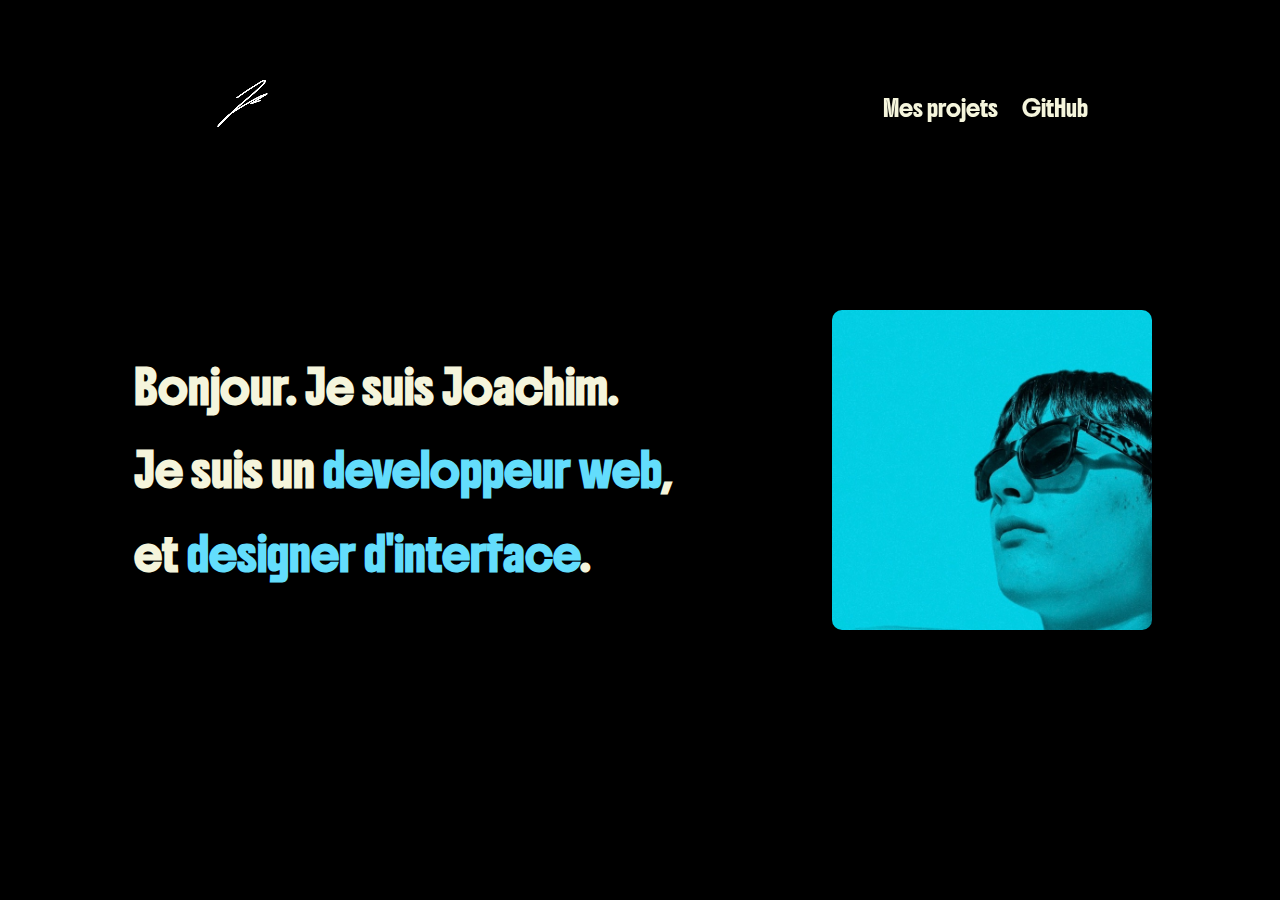
<file: index.html>
<!DOCTYPE html>
<html>
    <head>
        <title>Joachim Levillain</title>
        <link rel="stylesheet" href="style.css">
    </head>
    <body>
        <div class="header">
            <video autoplay muted class="logo">
                <source src="Logo.mp4" type="video/mp4">
            </video>
            <div class="containerlienh">
                <a href="https://github.com/joachim-fr" class="lienheader" style="margin-right: 20px;">Mes projets</a>
                <a href="https://github.com/joachim-fr" class="lienheader">GitHub</a>
            </div>
        </div>
        <div class="fcontainer">
            <div class="titles">
                <h1>Bonjour. Je suis Joachim.</h1>
                <h1>Je suis un <span class="cal">developpeur web</span>,</h1>
                <h1>et <span class="cal">designer d'interface</span>.</h1>
            </div>
            <img src="IMG_3382.JPG" class="PDP">
        </div>
    </body>
</html>
</file>
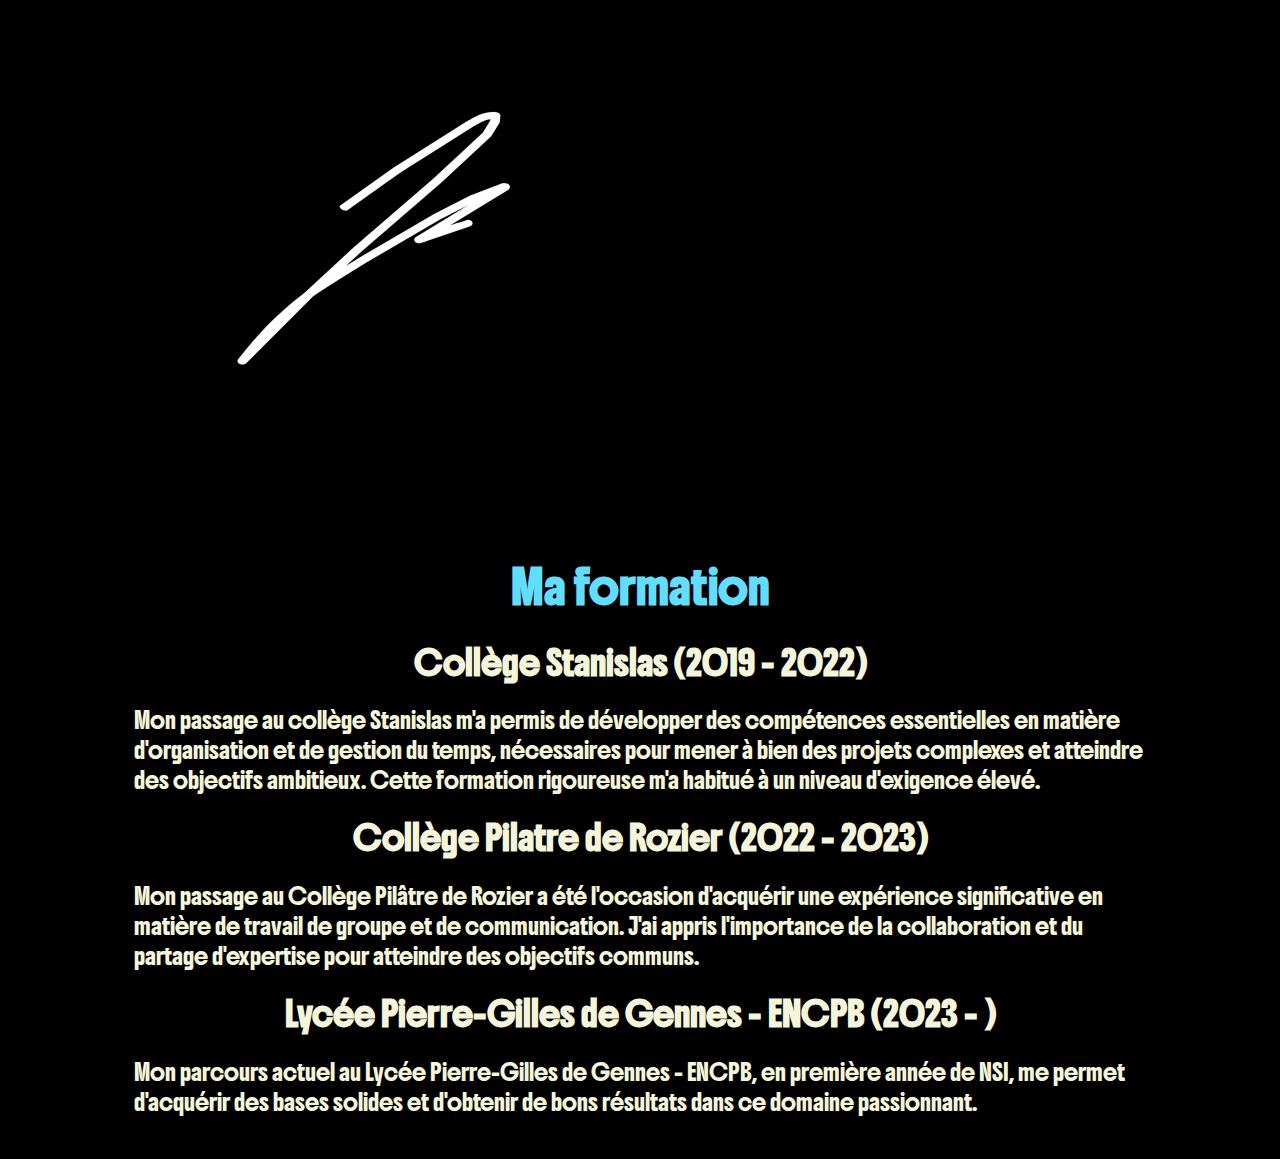
<file: formation.html>
<!DOCTYPE html>
<html>
    <head>
        <title>Joachim Levillain</title>
        <link rel="stylesheet" href="Styles/style.css" id="css">
        <link rel="stylesheet" href="Styles/formation.css">
        <link rel="icon" type="image/vnd.icon" href="Assets/logo.ico">
        <script src="Js/jquery-3.4.1.min.js"></script>
    </head>
    <body>
        <div id="PCUI">
            <div class="header">
                <a href="index.html">
                    <video autoplay muted>
                        <source src="Assets/Logo.mp4" type="video/mp4">
                    </video>
                </a>
                <span style="flex-grow: 1;"></span>
                <div>
                    <a href="https://github.com/joachim-fr">Ma formation</a>
                    <a href="https://github.com/joachim-fr">Mes projets</a>
                    <a href="https://github.com/joachim-fr">GitHub</a>
                </div>
            </div>
            <div class="maincontainer">
                <h1><span class="cal" style="top: 2.5%;">Ma formation</span></h1>
                <div>
                    <h2>Collège Stanislas (2019 - 2022)</h2>
                    <p>Mon passage au collège Stanislas m'a permis de développer des compétences essentielles en matière d'organisation et de gestion du temps, nécessaires pour mener à bien des projets complexes et atteindre des objectifs ambitieux. Cette formation rigoureuse m'a habitué à un niveau d'exigence élevé.</p>
                </div>
                <div>
                    <h2>Collège Pilatre de Rozier (2022 - 2023)</h2>
                    <p>Mon passage au Collège Pilâtre de Rozier a été l'occasion d'acquérir une expérience significative en matière de travail de groupe et de communication. J'ai appris l'importance de la collaboration et du partage d'expertise pour atteindre des objectifs communs.</p>
                </div>
                <div>
                    <h2>Lycée Pierre-Gilles de Gennes - ENCPB (2023 - )</h2>
                    <p>Mon parcours actuel au Lycée Pierre-Gilles de Gennes - ENCPB, en première année de NSI, me permet d'acquérir des bases solides et d'obtenir de bons résultats dans ce domaine passionnant.</p>
                </div>
            </div>
        </div>
        <div id="MobileUI">
            <a href="index.html">
                <video autoplay muted>
                    <source src="Assets/Logo.mp4" type="video/mp4">
                </video>
            </a>
            <div class="Mmaincontainer">
                <h1><span class="cal" style="top: 2.5%;">Ma formation</span></h1>
                <div>
                    <h2>Collège Stanislas (2019 - 2022)</h2>
                    <p>Mon passage au collège Stanislas m'a permis de développer des compétences essentielles en matière d'organisation et de gestion du temps, nécessaires pour mener à bien des projets complexes et atteindre des objectifs ambitieux. Cette formation rigoureuse m'a habitué à un niveau d'exigence élevé.</p>
                </div>
                <div>
                    <h2>Collège Pilatre de Rozier (2022 - 2023)</h2>
                    <p>Mon passage au Collège Pilâtre de Rozier a été l'occasion d'acquérir une expérience significative en matière de travail de groupe et de communication. J'ai appris l'importance de la collaboration et du partage d'expertise pour atteindre des objectifs communs.</p>
                </div>
                <div>
                    <h2>Lycée Pierre-Gilles de Gennes - ENCPB (2023 - )</h2>
                    <p>Mon parcours actuel au Lycée Pierre-Gilles de Gennes - ENCPB, en première année de NSI, me permet d'acquérir des bases solides et d'obtenir de bons résultats dans ce domaine passionnant.</p>
                </div>
            </div>
        </div>
    </body>
    <script src="Js/Mobileresponsive.js"></script>
</html>
</file>
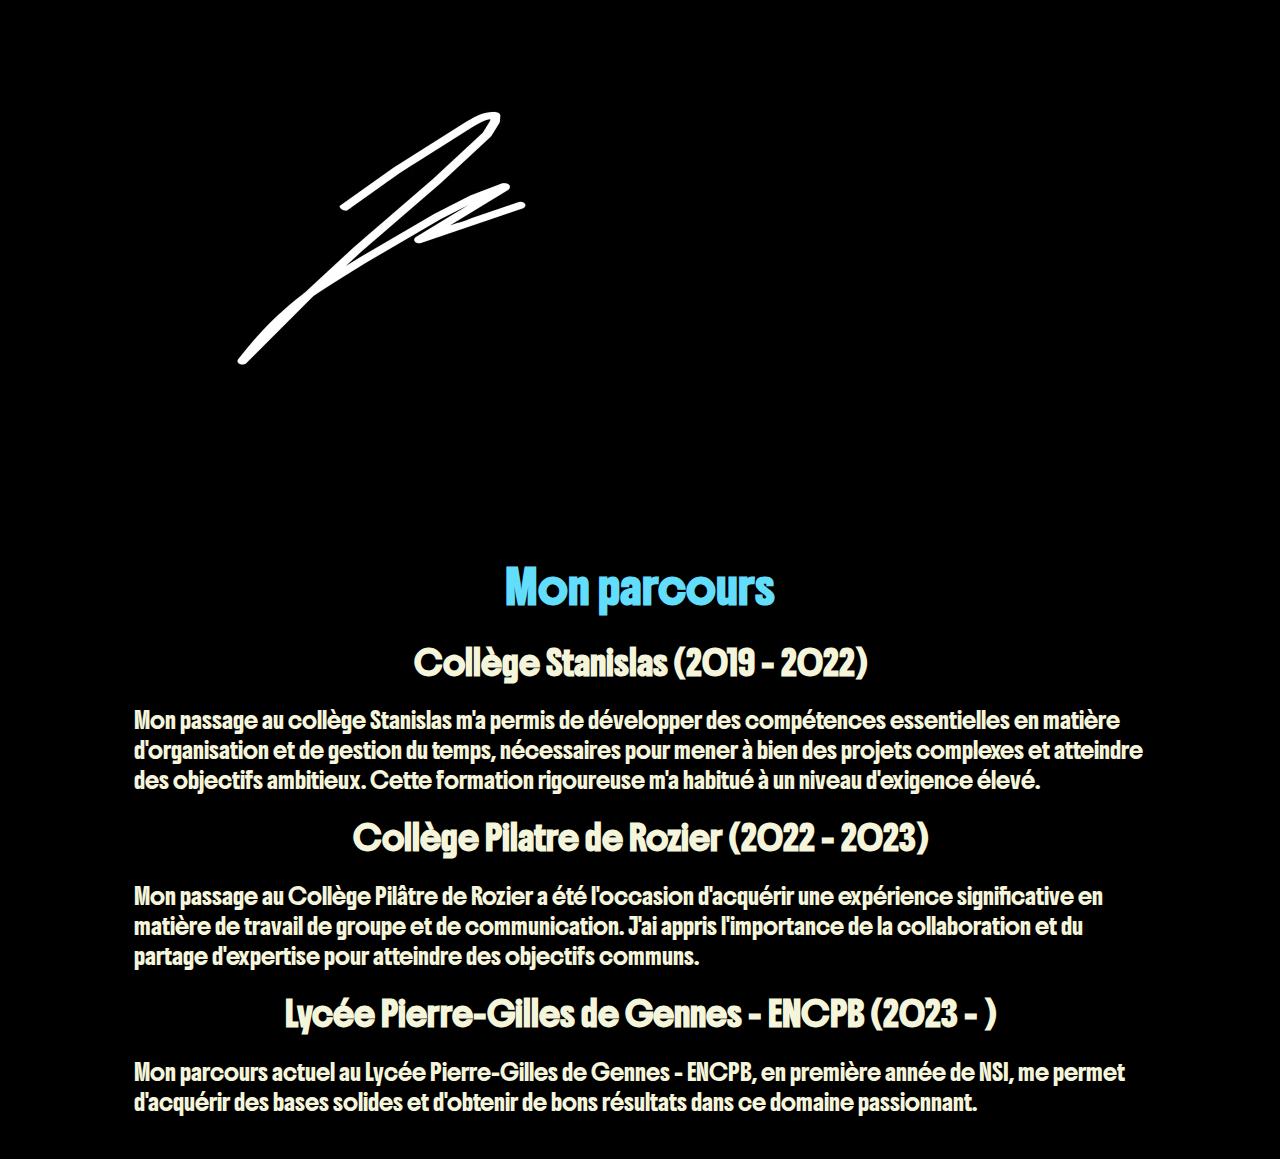
<file: parcours.html>
<!DOCTYPE html>
<html>
    <head>
        <title>Joachim Levillain</title>
        <link rel="stylesheet" href="Styles/style.css" id="css">
        <link rel="stylesheet" href="Styles/parcours.css">
        <link rel="icon" type="image/vnd.icon" href="Assets/logo.ico">
        <script src="Js/jquery-3.4.1.min.js"></script>
    </head>
    <body>
        <div id="PCUI">
            <div class="header">
                <a href="index.html">
                    <video autoplay muted>
                        <source src="Assets/Logo.mp4" type="video/mp4">
                    </video>
                </a>
                <span style="flex-grow: 1;"></span>
                <div>
                    <a href="https://github.com/joachim-fr">Ma formation</a>
                    <a href="https://github.com/joachim-fr">GitHub</a>
                </div>
            </div>
            <div class="maincontainer">
                <h1><span class="cal" style="top: 2.5%;">Mon parcours</span></h1>
                <div>
                    <h2>Collège Stanislas (2019 - 2022)</h2>
                    <p>Mon passage au collège Stanislas m'a permis de développer des compétences essentielles en matière d'organisation et de gestion du temps, nécessaires pour mener à bien des projets complexes et atteindre des objectifs ambitieux. Cette formation rigoureuse m'a habitué à un niveau d'exigence élevé.</p>
                </div>
                <div>
                    <h2>Collège Pilatre de Rozier (2022 - 2023)</h2>
                    <p>Mon passage au Collège Pilâtre de Rozier a été l'occasion d'acquérir une expérience significative en matière de travail de groupe et de communication. J'ai appris l'importance de la collaboration et du partage d'expertise pour atteindre des objectifs communs.</p>
                </div>
                <div>
                    <h2>Lycée Pierre-Gilles de Gennes - ENCPB (2023 - )</h2>
                    <p>Mon parcours actuel au Lycée Pierre-Gilles de Gennes - ENCPB, en première année de NSI, me permet d'acquérir des bases solides et d'obtenir de bons résultats dans ce domaine passionnant.</p>
                </div>
            </div>
        </div>
        <div id="MobileUI">
            <a href="index.html">
                <video autoplay muted>
                    <source src="Assets/Logo.mp4" type="video/mp4">
                </video>
            </a>
            <div class="Mmaincontainer">
                <h1><span class="cal" style="top: 2.5%;">Ma formation</span></h1>
                <div>
                    <h2>Collège Stanislas (2019 - 2022)</h2>
                    <p>Mon passage au collège Stanislas m'a permis de développer des compétences essentielles en matière d'organisation et de gestion du temps, nécessaires pour mener à bien des projets complexes et atteindre des objectifs ambitieux. Cette formation rigoureuse m'a habitué à un niveau d'exigence élevé.</p>
                </div>
                <div>
                    <h2>Collège Pilatre de Rozier (2022 - 2023)</h2>
                    <p>Mon passage au Collège Pilâtre de Rozier a été l'occasion d'acquérir une expérience significative en matière de travail de groupe et de communication. J'ai appris l'importance de la collaboration et du partage d'expertise pour atteindre des objectifs communs.</p>
                </div>
                <div>
                    <h2>Lycée Pierre-Gilles de Gennes - ENCPB (2023 - )</h2>
                    <p>Mon parcours actuel au Lycée Pierre-Gilles de Gennes - ENCPB, en première année de NSI, me permet d'acquérir des bases solides et d'obtenir de bons résultats dans ce domaine passionnant.</p>
                </div>
            </div>
        </div>
    </body>
    <script src="Js/Mobileresponsive.js"></script>
</html>
</file>
<file: style.css>
@font-face {
    font-family: "Boldonse";
    src: url(Boldonse-Regular.ttf) format("truetype");
}

html {
    background-color: black
}


.logo {
    height: 200px;
    margin-left: 15%;
}

.lienheader {
    text-decoration: none;
    font-family: Boldonse;
    color: beige;
}

.containerlienh {
    position: fixed;
    right: 15%;
}

.header {
    top: 0;
    margin-bottom: 10%;
    display: flex;
    align-items: center;
}

.PDP {
    max-width: 25%;
    right: 10%;
    position: fixed;
    border-radius: 10px;
}

.fcontainer {
    display: flex;
    margin-left: 10%;
    margin-right: 10%;
    align-items: center;
}

.titles h1{
    font-family: Boldonse;
    color: beige;
}

.cal {
    color: rgb(99, 221, 252);
  animation: rainbow 2s steps(36) infinite;
}

@keyframes rainbow {
   from { filter:hue-rotate(10deg); }
     to { filter:hue-rotate(360deg); }
}

@keyframes rainbow {
 from {
    filter:hue-rotate(10deg);
            filter:hue-rotate(10deg);
    }
  to {
    filter:hue-rotate(360deg);
            filter:hue-rotate(360deg);
    }
}
</file>
<file: Styles/style.css>
@font-face {
    font-family: "Boldonse";
    src: url(../Assets/Boldonse-Regular.ttf) format("truetype");
}

html {
    background-color: black
}

.header {
    padding-top: 1%;
    padding-left: 10%;
    padding-right: 10%;
    display: flex;
    position: sticky;
    top: 0px;
    align-items: center;
    background-color: black;
    z-index: 1;

    .logo {
        height: 100px;
    }


    a {
        text-decoration: none;
        font-family: Boldonse;
        color: beige;
    }

    a:not(:last-child) {
        margin-right: 20px;
    }
}

.maincontainer {
    display: flex;
    margin-top: 10%;
    margin-left: 10%;
    margin-right: 10%;
    align-items: center;

    h1 {
        font-family: Boldonse;
        color: beige;
    }

    .cal {
        color: rgb(99, 221, 252);
        animation: rainbow 2s steps(36) infinite;
        z-index: 0;
    }

    img {
        max-width: 35%;
        border-radius: 10px;
    }
}



@keyframes rainbow {
   from { filter:hue-rotate(10deg); }
     to { filter:hue-rotate(360deg); }
}

@keyframes rainbow {
 from {
    filter:hue-rotate(10deg);
            filter:hue-rotate(10deg);
    }
  to {
    filter:hue-rotate(360deg);
            filter:hue-rotate(360deg);
    }
}
</file>
<file: Styles/formation.css>
.maincontainer {
    display: inline;
    margin-top: 2.5%;
    margin-left: 10%;
    margin-right: 10%;

    h1, h2 {
        position: relative;
        font-family: Boldonse;
        color: beige;
        left: 50%;
        transform: translate(-50%, 0);
        text-align: center;
    }

    p {
        font-family: Boldonse;
        color: beige;    
        margin-right: 10%;
        margin-left: 10%;
    }

    .cal {
        color: rgb(99, 221, 252);
        animation: rainbow 2s steps(36) infinite;
        z-index: 0;
    }
}

.Mmaincontainer {
    display: block;
    margin-top: 40%;
    text-align: center;

    h1, h2 {
        font-family: Boldonse;
        color: beige;
        text-align: center;
        font-size: 300%;
        margin-top: 10%;
        margin-right: 5%;
        margin-left: 5%;
    }

    p {
        font-family: Boldonse;
        color: beige;    
        margin-right: 10%;
        margin-left: 10%;
        text-align: left;
        font-size: 200%;
    }

    .cal {
        color: rgb(99, 221, 252);
        animation: rainbow 2s steps(36) infinite;
        z-index: 0;
    }
}
</file>
<file: Styles/parcours.css>
.maincontainer {
    display: inline;
    margin-top: 2.5%;
    margin-left: 10%;
    margin-right: 10%;

    h1, h2 {
        position: relative;
        font-family: Boldonse;
        color: beige;
        left: 50%;
        transform: translate(-50%, 0);
        text-align: center;
    }

    p {
        font-family: Boldonse;
        color: beige;    
        margin-right: 10%;
        margin-left: 10%;
    }

    .cal {
        color: rgb(99, 221, 252);
        animation: rainbow 2s steps(36) infinite;
        z-index: 0;
    }
}

.Mmaincontainer {
    display: block;
    margin-top: 40%;
    text-align: center;

    h1, h2 {
        font-family: Boldonse;
        color: beige;
        text-align: center;
        font-size: 300%;
        margin-top: 10%;
        margin-right: 5%;
        margin-left: 5%;
    }

    p {
        font-family: Boldonse;
        color: beige;    
        margin-right: 10%;
        margin-left: 10%;
        text-align: left;
        font-size: 200%;
    }

    .cal {
        color: rgb(99, 221, 252);
        animation: rainbow 2s steps(36) infinite;
        z-index: 0;
    }
}
</file>
